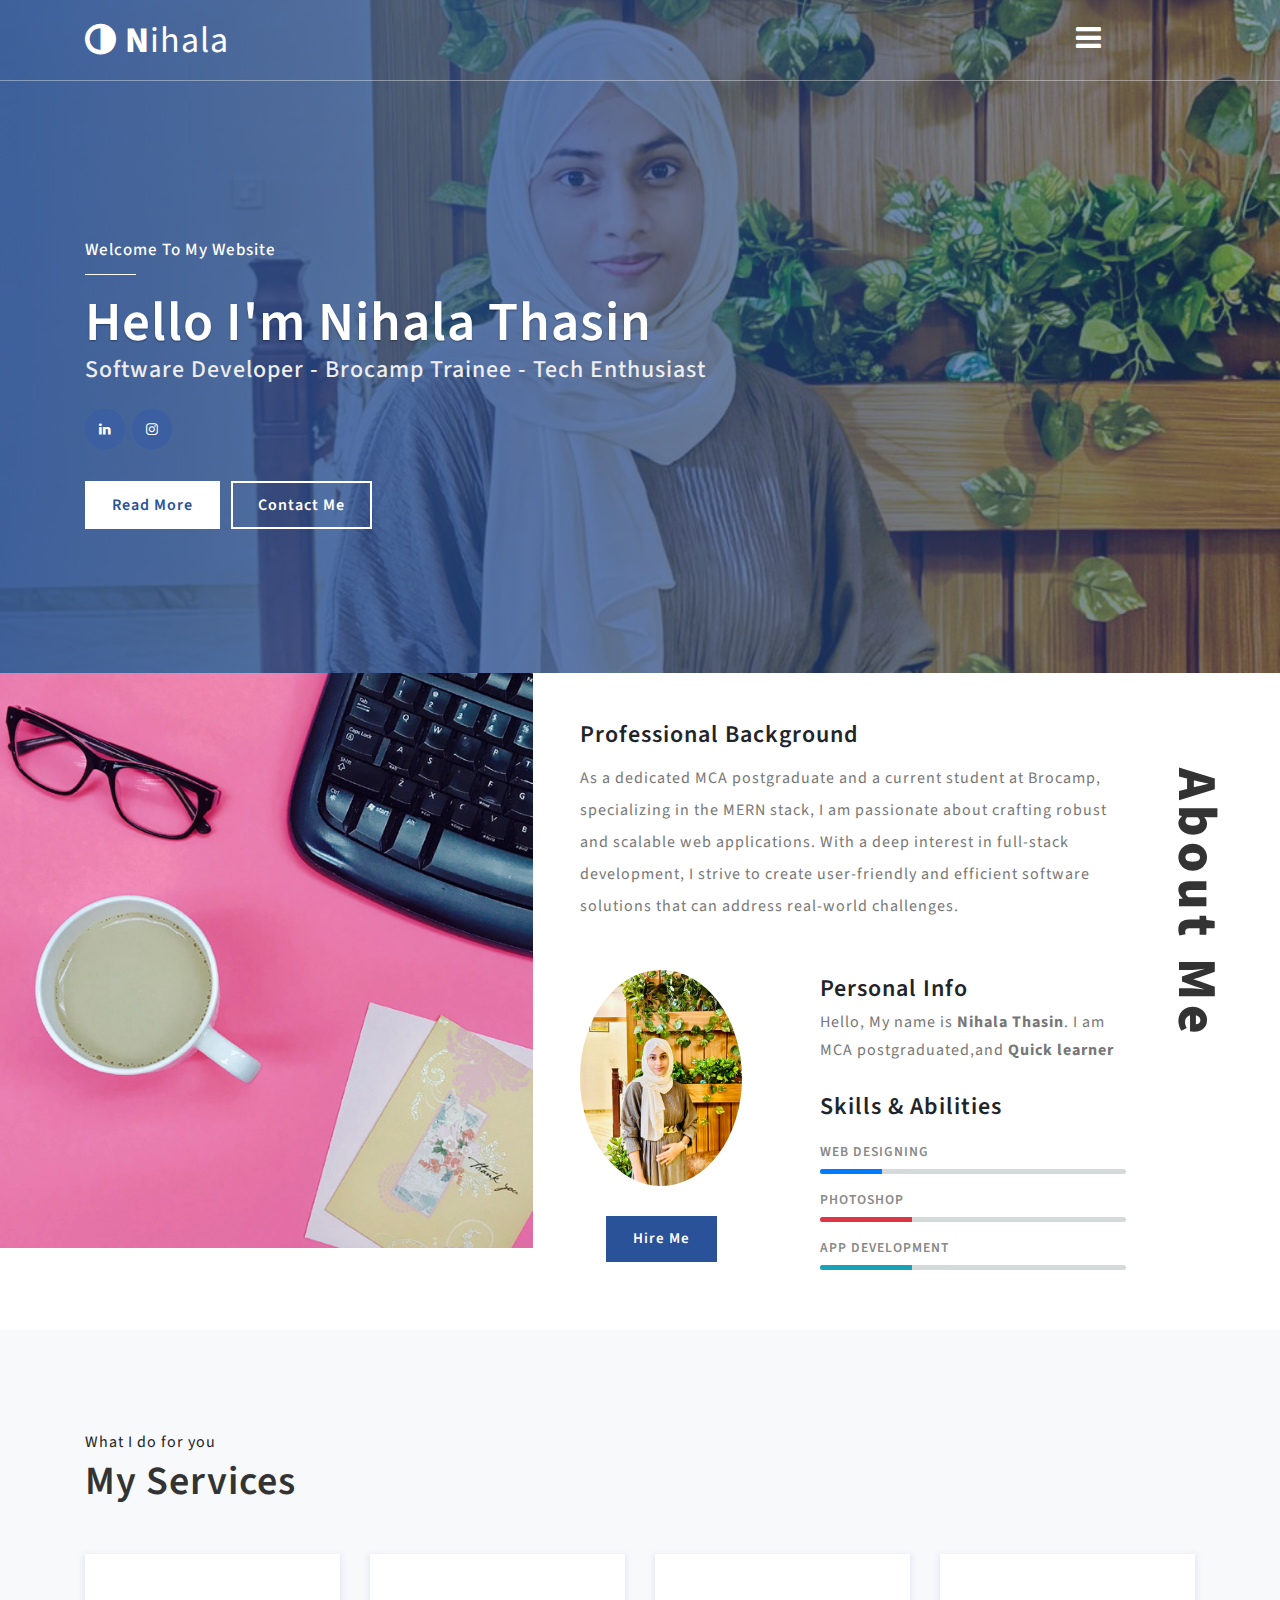
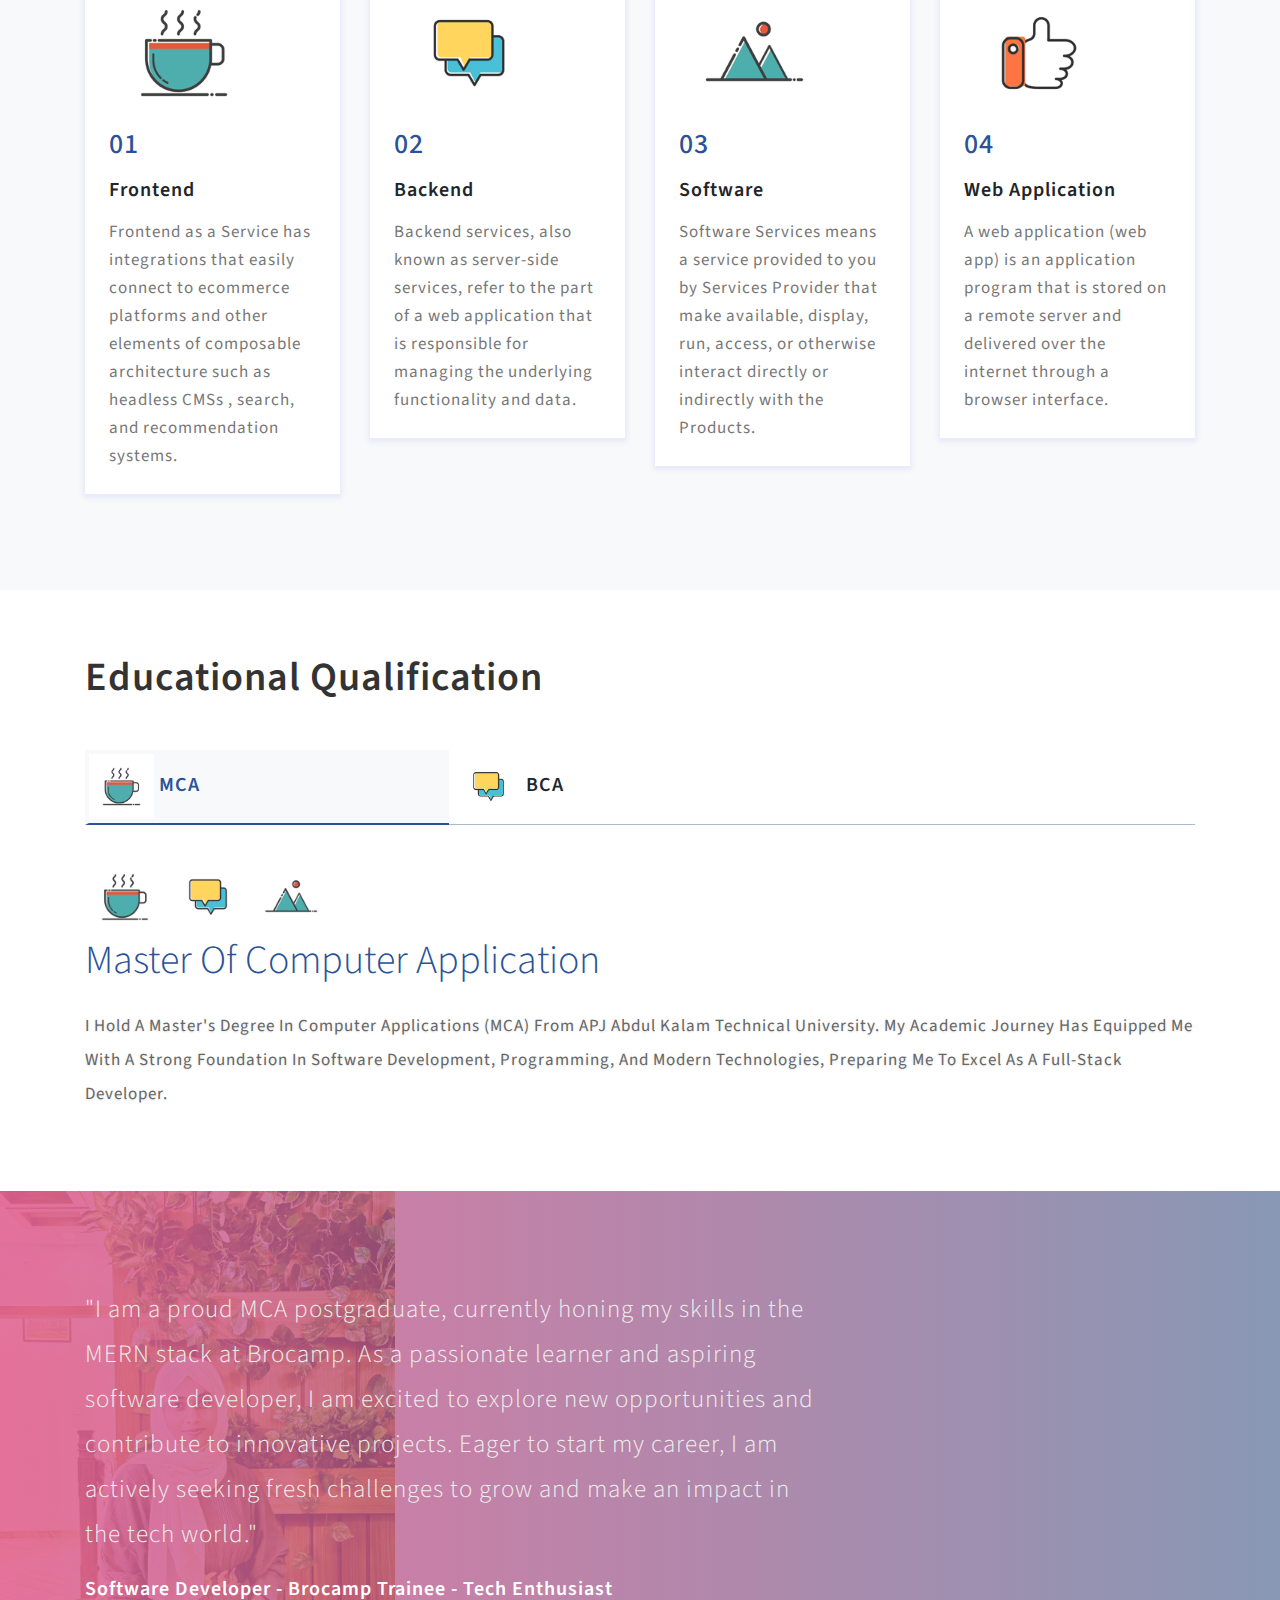
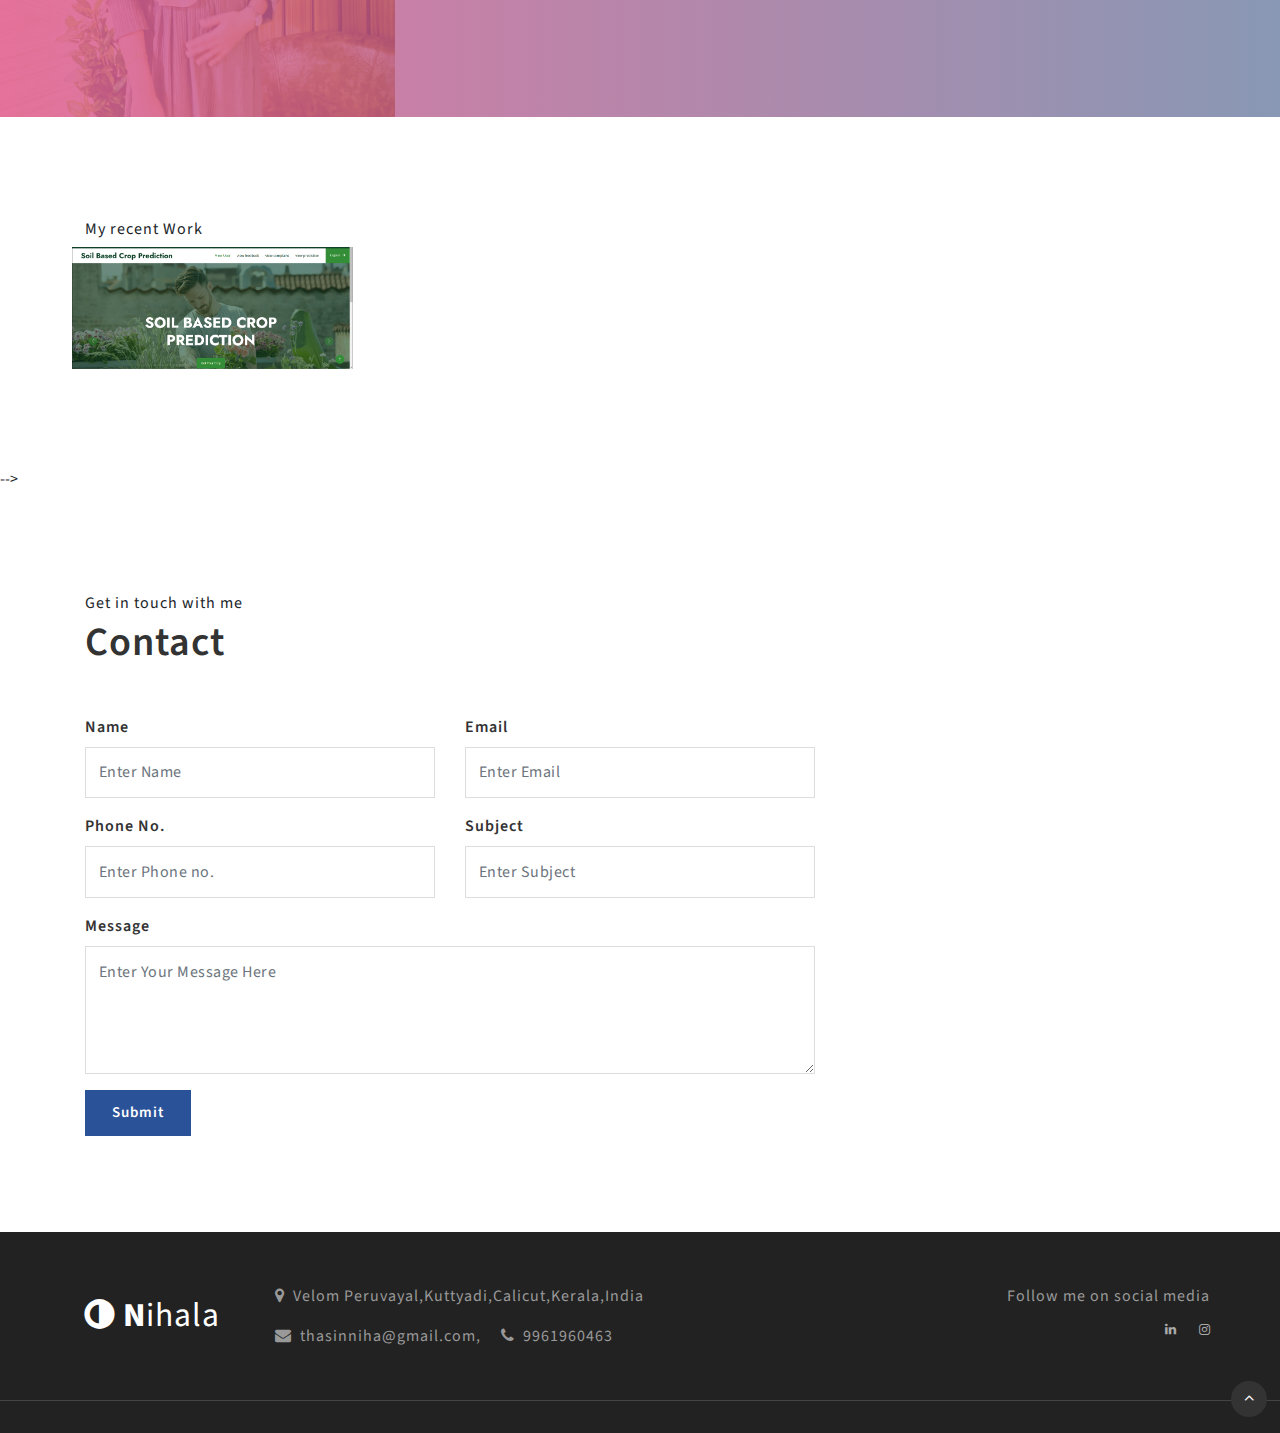
<file: web/index.html>
<!--
author: W3layouts
author URL: http://w3layouts.com
License: Creative Commons Attribution 3.0 Unported
License URL: http://creativecommons.org/licenses/by/3.0/
-->
<!DOCTYPE html>
<html lang="en">
<head>
<title>Nihala personal wesite</title>
<!-- for-mobile-apps -->
<meta name="viewport" content="width=device-width, initial-scale=1">
<meta http-equiv="Content-Type" content="text/html; charset=utf-8" />
<meta name="keywords" content="Client Responsive web template, Bootstrap Web Templates, Flat Web Templates, Android Compatible web template, 
Smartphone Compatible web template, free webdesigns for Nokia, Samsung, LG, SonyEricsson, Motorola web design" />

    <script>
        addEventListener("load", function () {
            setTimeout(hideURLbar, 0);
        }, false);

        function hideURLbar() {
            window.scrollTo(0, 1);
        }
    </script>
	
	<!-- css files -->
    <link href="css/bootstrap.css" rel='stylesheet' type='text/css' /><!-- bootstrap css -->
    <link href="css/style.css" rel='stylesheet' type='text/css' /><!-- custom css -->
    <link href="css/font-awesome.min.css" rel="stylesheet"><!-- fontawesome css -->
	<!-- //css files -->
	
	<!-- google fonts -->
	<link href="//fonts.googleapis.com/css?family=Source+Sans+Pro:200,200i,300,300i,400,400i,600,600i,700,700i,900,900i&amp;subset=cyrillic,cyrillic-ext,greek,greek-ext,latin-ext,vietnamese" rel="stylesheet">
	<!-- //google fonts -->
	
</head>
<body>

<!-- header -->
<header>
	<nav class="navbar">
		<div class="container">
			<h1 class="wthree-logo">
				<a href="index.html" id="logoLink"><i class="fa fa-adjust"></i> <span>N</span>ihala</a>
			</h1>

			<!-- menu -->
			<ul id="menu">
				<li>
					<input id="check02" type="checkbox" name="menu" />
					<label for="check02"><span class="fa fa-bars" aria-hidden="true"></span></label>
					<ul class="submenu">
						<li><a href="index.html" class="active">Home</a></li>
						<li><a href="#about">About Me</a></li>
						<li><a href="#services">Services</a></li>
						<li><a href="#experience">Educational Qualification</a></li>
						<li><a href="#portfolio">Portfolio</a></li>
 
						<li><a href="#contact">Contact Me</a></li>
					</ul>
				</li>
			</ul>
			<!-- //menu -->

		</div>
	</nav>
</header>
<!-- //header -->

<!-- banner -->
<div id="home" class="banner-w3pvt d-flex">
	<div class="container">
		<div class="row">
			<div class="col-lg-7 bnr-txt-w3pvt">
				<div class="bnr-w3pvt-txt mt-sm-5">
					<h6>Welcome to my website</h6>
					<h2>Hello <span>I'm Nihala Thasin</span></h2>
					<h4>Software Developer - Brocamp Trainee  - Tech Enthusiast</h4>
					 
						 
					<ul class="social_section_1info mt-4">
						 
						 
						<li class="linkedin"><a href="https://www.linkedin.com/in/nihala-thasin-m-m-0a6235223/"><span class="fa fa-linkedin"></span></a></li>
						<li class="pinterest"><a href="https://www.instagram.com/nihala_thasin/"><span class="fa fa-instagram"></span></a></li>
					</ul>
					<a href="#about" class="scroll bnr-btn mr-2">Read more </a>
					<a href="#contact" class="scroll bnr-btn1">Contact Me </a>
				</div>
			</div>
		</div>
	</div>
</div>
<!-- //banner -->
	
<!-- about -->
<section class="about" id="about">
	<div class="container-fluid">
		<div class="row">
			<div class="col-lg-5 p-0">
				<img src="images/about1.jpg" alt="" class="img-fluid" />
			</div>
			<div class="col-lg-6">
				<div class="about-right">
					<h4 class="main">Professional Background</h4>
					<p>As a dedicated MCA postgraduate and a current student at Brocamp, specializing in the MERN stack, I am passionate about crafting robust and scalable web applications. With a deep interest in full-stack development, I strive to create user-friendly and efficient software solutions that can address real-world challenges.</p>
					<div class="row mt-sm-5 mt-4 about-right-inner">
						<div class="col-sm-4 col-6 myphoto-sign text-center">
							<img src="images/Nihala.jpg" alt="" class="img-fluid rounded-circle"/>
							 
							<a href="#contact" class="scroll abt-btn">Hire Me </a>
						</div>
						<div class="col-sm-7 offset-lg-1">
							<h4>Personal Info</h4>
							<p>Hello, My name is <strong>Nihala Thasin</strong>. I am MCA postgraduated,and  <strong>Quick learner</strong></p>
							<h4 class="mt-4">Skills & Abilities</h4>
							<div class="progress-one mt-3">
								<h4 class="progress-tittle">Web Designing</h4>
								<div class="progress">
									<div class="progress-bar" role="progressbar" style="width: 20%" aria-valuenow="20%" aria-valuemin="0" aria-valuemax="100"></div>
								</div>
							</div>
							<div class="progress-one my-lg-3">
								<h4 class="progress-tittle">Photoshop</h4>
								<div class="progress">
									<div class="progress-bar bg-danger" role="progressbar" style="width: 30%" aria-valuenow="30%" aria-valuemin="0" aria-valuemax="100"></div>
								</div>
							</div>
							<div class="progress-one">
								<h4 class="progress-tittle">App Development</h4>
								<div class="progress">
									<div class="progress-bar bg-info" role="progressbar" style="width: 30%" aria-valuenow="40%" aria-valuemin="0" aria-valuemax="100"></div>
								</div>
							</div>
						</div>
					</div>
				</div>
			</div>
			<h3 class="position">About Me</h3>
		</div>
    </div>
</section>
<!-- //about -->

<!-- services-->
<section class="services pt-5" id="services">
	<div class="container py-lg-5">
		<p class="paragraph">What I do for you</p>
		<h3 class="heading mb-sm-5 mb-4">My Services</h3>
		<div class="row">
			<div class="col-lg-3 col-sm-6 mb-5">
			   <div class="panel panel-default">
				  <div class="panel-thumbnail">
					<img src="images/s1.png" alt="" class="img-fluid" />
					<h3>01</h3>
					<h4 class="mt-3">Frontend</h4>
					<p class="mt-3">Frontend as a Service has integrations that easily connect to ecommerce platforms and other elements of composable architecture such as headless CMSs , search, and recommendation systems.</p>
				  </div>
				</div>
			</div>
			<div class="col-lg-3 col-sm-6 mb-5">
			   <div class="panel panel-default">
				  <div class="panel-thumbnail">
					<img src="images/s2.png" alt="" class="img-fluid" />
					<h3>02</h3>
					<h4 class="mt-3">Backend</h4>
					<p class="mt-3">Backend services, also known as server-side services, refer to the part of a web application that is responsible for managing the underlying functionality and data.</p>
				  </div>
				</div>
			</div>
			<div class="col-lg-3 col-sm-6 mb-5">
			   <div class="panel panel-default">
				  <div class="panel-thumbnail">
					<img src="images/s3.png" alt="" class="img-fluid" />
					<h3>03</h3>
					<h4 class="mt-3">Software</h4>
					<p class="mt-3">Software Services means a service provided to you by Services Provider that make available, display, run, access, or otherwise interact directly or indirectly with the Products.</p>
				  </div>
				</div>
			</div>
			<div class="col-lg-3 col-sm-6 mb-5">
				<div class="panel panel-default">
				  <div class="panel-thumbnail">
					<img src="images/s4.png" alt="" class="img-fluid" />
					<h3>04</h3>
					<h4 class="mt-3">Web Application</h4>
					<p class="mt-3">A web application (web app) is an application program that is stored on a remote server and delivered over the internet through a browser interface.</p>
				  </div>
				</div>
			</div>
		</div>
	</div>
</section>
<!-- //services -->

<!-- process -->
<section class="experience py-5" id="experience">
	<div class="container py-3">
		 
		<h3 class="heading mb-sm-5 mb-4">Educational Qualification</h3>
		<div class="middile-inner-con">
			<div class="tab-main mx-auto">

				<input id="tab1" type="radio" name="tabs" checked>
				<label for="tab1"><img src="images/s1.png" alt="" class="img-fluid" /> MCA</label>

				<input id="tab2" type="radio" name="tabs">
				<label for="tab2"><img src="images/s2.png" alt="" class="img-fluid" /> BCA</label>

				<!--<input id="tab3" type="radio" name="tabs">
				<label for="tab3"><img src="images/s4.png" alt="" class="img-fluid" /> Company Name 3</label> -->

				<section id="content1">
					<div class="menu-grids">
						<div class="t-in">
							<div class="text-info-sec">
								<div class="service-in text-left">
									<div class="card" >
										<div class="card-body p-0">
										<img src="images/s1.png" alt="" class="img-fluid"/>
										<img src="images/s2.png" alt="" class="img-fluid"/>
										<img src="images/s3.png" alt="" class="img-fluid"/>
											<h3 class="mb-md-4">Master of Computer Application</h3>
											<h5 class="my-3 card-title" data-aos="fade-left">
												 
												
											<p> I hold a Master's degree in Computer Applications (MCA) from APJ Abdul Kalam Technical University. My academic journey has equipped me with a strong foundation in software development, programming, and modern technologies, preparing me to excel as a full-stack developer.</p>
										</div>
									</div>
								</div>
							</div>
						</div>
					</div>
				</section>

				<section id="content2">
					<div class="menu-grids">
						<div class="t-in">
							<div class="text-info-sec">
								<div class="service-in text-left">
									<div class="card">
										<div class="card-body p-0">
										<img src="images/s2.png" alt="" class="img-fluid" />
										<img src="images/s3.png" alt="" class="img-fluid" />
										<img src="images/s4.png" alt="" class="img-fluid" />
											<h3 class="mb-md-4">Bachlor of Computer Application</h3>
											<h5 class="my-3 card-title"><p> I completed my Bachelor's degree in Computer Applications (BCA) from the University of Calicut. This program provided me with essential knowledge in computer science, programming, and software development, laying the groundwork for my passion for technology and coding.</p>
										</div>
									</div>
								</div>
							</div>
						</div>
					</div>
				</section>

				<!--<section id="content3">
					<div class="menu-grids">
						<div class="t-in">
							<div class="text-info-sec">
								<div class="service-in text-left">
									<div class="card">
										<div class="card-body p-0">
											<img src="images/s4.png" alt="" class="img-fluid" />
											<img src="images/s5.png" alt="" class="img-fluid" />
											<img src="images/s6.png" alt="" class="img-fluid" />
											<h3 class="mb-md-4">Company Name</h3>
											<h5 class="my-3 card-title">Mobile App Developer in some z Company (2006 to 2008)</h5>
											<p class="card-text">Lorem ipsum dolor sit amet consectetur adipisicing elit sedc dnmo eiusmod tempor
											incididunt ut labore. Mauris elementum tortor a nisl aliquet fringilla. Donec et risus augue. Proin
											sit amet maximus dui. Vivamus lacinia nisi tempor ligula sagittis vehicula.</p>
										</div>
									</div>
								</div>
							</div>
						</div>
					</div>
				</section>-->

			</div>
		</div>
	</div>
</section>   
<!-- //process -->


<!-- quote -->
<section class="quote py-5">
	<div class="container py-lg-5">
		<div class="row">
			<div class="col-lg-8">
				<h4>"I am a proud MCA postgraduate, currently honing my skills in the MERN stack at Brocamp. As a passionate learner and aspiring software developer, I am excited to explore new opportunities and contribute to innovative projects. Eager to start my career, I am actively seeking fresh challenges to grow and make an impact in the tech world."

				</h4>
				<h5>Software Developer - Brocamp Trainee  - Tech Enthusiast</h5>
				<!---<img src="images/signature.png" alt="" class="img-fluid"/>-->
			</div>
		</div>
	</div>
</section>
<!-- //quote -->

<!-- portfolio -->
<section class="portfolio py-5" id="portfolio">
	<div class="container py-lg-5">
		<p class="paragraph">My recent Work</p>
		<!--<h3 class="heading mb-sm-5 mb-4">Portfolio</h3>-->
		<div class="row">
			<div class="col-lg-3 col-md-4 col-6 p-0">
				<div class="box9">
					<img src="images/new adminhm.png" alt="portfolio" class="img-fluid" />
					<div class="box-content">
						<h3 class="title">Portfolio 1</h3>
						<ul class="icon">
							<li><a href="#"><i class="fa fa-search"></i></a></li>
							<li><a href="#"><i class="fa fa-link"></i></a></li>
						</ul>
					</div>
				</div>
			</div>
			<div class="col-lg-3 col-md-4 col-6 p-0">
				<div class="box9">
					<!--<img src="images/user home.jpg" alt="portfolio" class="img-fluid" />
					<div class="box-content">
						<h3 class="title">Portfolio 2</h3>
						<ul class="icon">
							<li><a href="#"><i class="fa fa-search"></i></a></li>
							<li><a href="#"><i class="fa fa-link"></i></a></li>
						</ul>
					</div>
				</div>
			</div>
			<div class="col-lg-3 col-md-4 col-6 p-0">
				<div class="box9">
					<img src="images/view prfl.jpg" alt="portfolio" class="img-fluid"  />
					<div class="box-content">
						<h3 class="title">Portfolio 3</h3>
						<ul class="icon">
							<li><a href="#"><i class="fa fa-search"></i></a></li>
							<li><a href="#"><i class="fa fa-link"></i></a></li>
						</ul>
					</div>
				</div>
			</div>
			<div class="col-lg-3 col-md-4 col-6 p-0">
				<div class="box9">
					<img src="images/portfolio4.jpg" alt="portfolio" class="img-fluid" />
					<div class="box-content">
						<h3 class="title">Portfolio 4</h3>
						<ul class="icon">
							<li><a href="#"><i class="fa fa-search"></i></a></li>
							<li><a href="#"><i class="fa fa-link"></i></a></li>
						</ul>
					</div>
				</div>
			</div>
			<div class="col-lg-3 col-md-4 col-6 p-0">
				<div class="box9">
					<img src="images/portfolio5.jpg" alt="portfolio" class="img-fluid" />
					<div class="box-content">
						<h3 class="title">Portfolio 5</h3>
						<ul class="icon">
							<li><a href="#"><i class="fa fa-search"></i></a></li>
							<li><a href="#"><i class="fa fa-link"></i></a></li>
						</ul>
					</div>
				</div>
			</div>
			<div class="col-lg-3 col-md-4 col-6 p-0">
				<div class="box9">
					<img src="images/portfolio1.jpg" alt="portfolio" class="img-fluid" />
					<div class="box-content">
						<h3 class="title">Portfolio 6</h3>
						<ul class="icon">
							<li><a href="#"><i class="fa fa-search"></i></a></li>
							<li><a href="#"><i class="fa fa-link"></i></a></li>
						</ul>
					</div>
				</div>
			</div>
			
			<div class="col-lg-3 col-md-4 col-6 p-0">
				<div class="box9">
					<img src="images/portfolio2.jpg" alt="portfolio" class="img-fluid" />
					<div class="box-content">
						<h3 class="title">Portfolio 7</h3>
						<ul class="icon">
							<li><a href="#"><i class="fa fa-search"></i></a></li>
							<li><a href="#"><i class="fa fa-link"></i></a></li>
						</ul>
					</div>
				</div>
			</div>
			<div class="col-lg-3 col-md-4 col-6 p-0">
				<div class="box9">
					<img src="images/portfolio3.jpg" alt="portfolio" class="img-fluid" />
					<div class="box-content">
						<h3 class="title">Portfolio 8</h3>
						<ul class="icon">
							<li><a href="#"><i class="fa fa-search"></i></a></li>
							<li><a href="#"><i class="fa fa-link"></i></a></li>
						</ul>
					</div>-->
				</div>
			</div>
		</div>
	</div>
</section>
<!-- //portfolio -->

<!--clients-->
<!--<section class="client py-5" id="testimonials">
  <div class="container py-lg-5">
		<p class="paragraph">what clients say</p>
		<h3 class="heading mb-sm-5 mb-4">Testimonials</h3>
		  <div class="row client-slider-slide">
			<div class="col-lg-6 col-md-6 w3layouts-txt-says mb-md-0 mb-5">
			  <div class="clients-info-grid">
				<p>Mauris elementum tortor a nisl aliquet fringilla. Donec elit ut risus augue. Proin sit amet maximus dui. Vivamus lacinia nisi tempor
				ligula sagittis vehicula adipiscing. </p>
				<div class="row">
					<div class="col-lg-2 col-3 pr-0 img-position mt-3">
					  <img src="images/t1.png" alt="" class="img-fluid">
					</div >
					<div class=" col-lg-10 col-9 clients-txt-info">
					  <h4 class="mt-4">John Herd</h4>
					  <p>Graphic Designer</p>
					</div>
				  </div>
			  </div>
			</div>
			<div class="col-lg-6 col-md-6 w3layouts-txt-says">
			  <div class="clients-info-grid">
				<p>Mauris elementum tortor a nisl aliquet fringilla. Donec elit ut risus augue. Proin sit amet maximus dui. Vivamus lacinia nisi tempor
				ligula sagittis vehicula adipiscing. </p>
				<div class="row">
					<div class="col-lg-2 col-3 pr-0 img-position mt-3">
					  <img src="images/t2.png" alt="" class="img-fluid">
					</div >
					<div class="col-lg-10 col-9 clients-txt-info">
					  <h4 class="mt-4">Mickey</h4>
					  <p>Graphic Designer</p>
					</div>
				  </div>
			  </div>
			</div>
		  </div>
	</div>
</section>
<!--//clients-->-->

<!-- Contact -->
<section class="contact py-5" id="contact">
	<div class="container py-lg-5">
		<p class="paragraph">Get in touch with me</p>
		<h3 class="heading mb-sm-5 mb-4">Contact</h3>
		<div class="contact-form">
			<div class="row">
				<div class="col-lg-8">
					<form name="contactform" id="contactform" method="post" action="#" onsubmit="return(validate());" novalidate="novalidate">
						<div class="row">
							<div class="form-group col-md-6 ">
							  <label>Name</label>
							  <input type="text" class="form-control" id="name" placeholder="Enter Name" name="name">
							</div>
							<div class="form-group col-md-6">
							  <label>Email</label>
							  <input type="email" class="form-control" id="email" placeholder="Enter Email" name="email">
							</div>
							<div class="form-group col-md-6">
							  <label>Phone No.</label>
							  <input type="text" class="form-control" id="phone" placeholder="Enter Phone no." name="phone">
							</div>
							<div class="form-group col-md-6">
							  <label>Subject</label>
							  <input type="text" class="form-control" id="subject" placeholder="Enter Subject" name="phone">
							</div>
							<div class="form-group col-12">
							  <label>Message</label>
							  <textarea name="issues" class="form-control" id="iq" placeholder="Enter Your Message Here"></textarea>
							</div>				
							<button type="submit" class="btn btn-default" href="thasinniha@gmail.com">Submit </button>
						</div>
					</form>
				</div>
				<!--<section class="w3layouts-map col-lg-4 mt-lg-0 mt-5">
					<iframe src="https://www.google.com/maps/embed?pb=!1m18!1m12!1m3!1d3023.9503398796587!2d-73.9940307!3d40.719109700000004!2m3!1f0!2f0!3f0!3m2!1i1024!2i768!4f13.1!3m3!1m2!1s0x89c25a27e2f24131%3A0x64ffc98d24069f02!2sCANADA!5e0!3m2!1sen!2sin!4v1441710758555" allowfullscreen=""></iframe>
				</section>-->
			</div>
		</div>
	</div>
</section>
<!-- //Contact -->		
		
<!-- footer -->
<footer class="py-lg-5 py-4">
	<div class="container">
		<div class="row">
			<div class="col-lg-2">
				<h3 class="wthree-logo mt-3">
					<a href="index.html" id="logoLink1"><span class="fa fa-adjust"></span> <span>N</span>ihala</a>
				</h3>
			</div>
			<div class="col-lg-7 my-lg-0 my-4">
				<p><span class="fa mr-2 fa-map-marker"></span>Velom Peruvayal,Kuttyadi,Calicut,Kerala,India</p>
				<p class="mt-2"><span class="fa mr-2 fa-envelope"></span><a href="thasinniha@gmail.com">thasinniha@gmail.com</a>, <span class="fa ml-3 mr-2 fa-phone"></span>9961960463</p>
			</div>
			<div class="col-lg-3 copy-right p-0 text-lg-right">
			
				<p>Follow me on social media</p>
				<ul class="social_section_1info">
					<!--<li class="mb-2 facebook"><a href="#"><span class="fa fa-facebook"></span></a></li>-->
					<!-- <li class="mb-2 twitter"><a href="#"><span class="fa fa-twitter"></span></a></li>-->
					<li class="linkedin"><a href="https://www.linkedin.com/in/nihala-thasin-m-m-0a6235223/"><span class="fa fa-linkedin"></span></a></li>
						<li class="pinterest"><a href="https://www.instagram.com/nihala_thasin/"><span class="fa fa-instagram"></span></a></li>
				</ul>
			</div>
		</div>
	</div>
</footer>
<!-- //footer -->

<!-- copyright -->
<div class="copyright py-3 text-center">
	<div class="container">
		<!--<p class="my-2">© 2019 Client. All rights reserved  -->
			<!--<a href="http://w3layouts.com"> W3layouts.</a>-->
		</p>
	</div>
</div>
<!-- copyright -->

<!-- move top -->
<div class="move-top text-right">
	<a href="#home" class="move-top"> 
		<span class="fa fa-angle-up  mb-3" aria-hidden="true"></span>
	</a>
</div>
<!-- move top -->

</body>
</html>
</file>
<file: web/css/style.css>
/*--
Author: W3layouts
Author URL: http://w3layouts.com
License: Creative Commons Attribution 3.0 Unported
License URL: http://creativecommons.org/licenses/by/3.0/
--*/
html,
body {
    margin: 0;
    font-size: 100%;
    background: #fff;
	font-family: 'Source Sans Pro', sans-serif;
}

body a {
    text-decoration: none;
    transition: 0.5s all;
    -webkit-transition: 0.5s all;
    -moz-transition: 0.5s all;
    -o-transition: 0.5s all;
    -ms-transition: 0.5s all;

}
html {
  scroll-behavior: smooth;
}
body img {
    max-width: 100%;
}

a:hover {
    text-decoration: none;
}

input[type="button"],
input[type="submit"],
input[type="text"],
input[type="email"],
input[type="search"] {
    transition: 0.5s all;
    -webkit-transition: 0.5s all;
    -moz-transition: 0.5s all;
    -o-transition: 0.5s all;
    -ms-transition: 0.5s all;
}

h1,
h2,
h3,
h4,
h5,
h6 {
    margin: 0;
    letter-spacing: 1px;
}

p {
    margin: 0;
    line-height: 2em;
    letter-spacing: 1px;
}

ul {
    margin: 0;
    padding: 0;
    list-style-type: none;
}

/*--/navbar--*/
header {
    position: absolute;
    width: 100%;
    z-index: 9;
}

/* menu */
ul#menu {
    position: absolute;
    /* top: 2%; */
    /* width: 3em; */
    /* height: 3em; */
    margin: 0;
    /* background: rgba(21, 30, 37, 0.32); */
    color: #fff;
    z-index: 99;
    right: 14%;
    font-size: 29px;
}

ul#menu>li {
    float: left;
    list-style-type: none;
    position: relative;
    width: 100%;
}

ul#menu label {
    position: relative;
    display: block;
    transition: background 0.3s;
    cursor: pointer;
    text-align: center;
    margin: 0;
}

ul#menu label span {
    line-height: 1em;
}

ul#menu input {
    display: none
}

/*show the second levele menu of the selected voice*/

ul#menu input:checked~ul.submenu {
    max-height: 360px;
    transition: max-height 0.5s ease-in;
}

/*style for the second level menu*/

ul.submenu {
    max-height: 0;
    padding: 0;
    overflow: hidden;
    list-style-type: none;
    background: #f7f7f7;
    transition: max-height 0.5s ease-out;
    position: absolute;
    min-width: 8em;
    right: 0;
    border-radius: 4px;
    -webkit-border-radius: 4px;
    -o-border-radius: 4px;
    -ms-border-radius: 4px;
    -moz-border-radius: 4px;
    box-shadow: 0 1px 8px rgba(20, 21, 21, 0.37);
    -webkit-box-shadow: 0 1px 8px rgba(20, 21, 21, 0.37);
    -moz-box-shadow: 0 1px 8px rgba(20, 21, 21, 0.37);
}

ul.submenu li a {
    display: block;
    padding: 9px;
    color: #000;
    text-align: center;
	text-transform: uppercase;
    color: #3b5fa1;
    letter-spacing: 1px;
    font-size: 16px;
    font-weight: 600;
}

ul.submenu li a:hover,
ul.submenu li a.active {
    color: #2a5298;
}

/* //menu */
.navbar {
	padding: 1em 2em;
	border-bottom: 1px solid rgba(243, 242, 242, 0.41);
}

h1.wthree-logo a {
	text-transform: capitalize;
	font-size: 0.9em;
	font-weight: 400;
	color: #fff;
}

h1.wthree-logo a span {
	font-weight: 800;
}

a.scroll.bnr-btn{
    background: #fff;
    border: 2px solid #fff;
    text-transform: capitalize;
    color: #2a5298;
    padding: 10px 25px;
    display: inline-block;
    margin-top: 2em;
    letter-spacing: 1px;
    font-size: 16px;
    font-weight: 600;
}
a.scroll.bnr-btn1 {
    background: transparent;
    border: 2px solid #fff;
    text-transform: capitalize;
    color: #fff;
    padding: 10px 25px;
    display: inline-block;
    margin-top: 2em;
    letter-spacing: 1px;
    font-size: 16px;
    font-weight: 600;
}

a.scroll.bnr-btn i{
    vertical-align: middle;
}


.bnr-w3pvt-txt {
	margin-left: 0em;
}

/* banner */

.banner-w3pvt {
	background: url(../images/Nihala.jpg) no-repeat center;
	background-size: cover;
	position: relative;
}

.bnr-txt-w3pvt {
    margin: 12em 0 9em;
}
.banner-w3pvt:before {
	content: '';
	position: absolute;
	width: 100%;
	height: 100%;
	top: 0;
	left: 0;
	background: rgba(0, 0, 0, 0.5);
	background-size: cover;
	opacity: 0.9;
	background: #1e3c72;  /* fallback for old browsers */
	background: -webkit-linear-gradient(to right, #2a5298, rgba(30, 60, 114, 0.59));  /* Chrome 10-25, Safari 5.1-6 */
	background: linear-gradient(to right, #2a5298, rgba(30, 60, 114, 0.59)); /* W3C, IE 10+/ Edge, Firefox 16+, Chrome 26+, Opera 12+, Safari 7+ */

}
.bnr-w3pvt-txt h2 {
    font-size: 60px;
    font-weight: 600;
    color: #fff;
	text-shadow: 0 1px 2px rgba(0, 0, 0, 0.37);
}
.bnr-w3pvt-txt p {
    color: #eee;
}

.bnr-w3pvt-txt h6 {
    font-size: 17px;
    color: #fff;
    margin-bottom: 30px;
    position: relative;
    text-transform: capitalize;
}

.bnr-w3pvt-txt h6:after {
    position: absolute;
    content: '';
    width: 8%;
	height: 1px;
    background: #fff;
    left: 0;
	bottom: -70%
}
.bnr-w3pvt-txt h2 span{
}
.bnr-w3pvt-txt h4 {
    text-transform: capitalize;
    color: #eee;
    letter-spacing: 1px;
    font-size: 26px;
}
ul.social_section_1info li {
    display: inline-block;
}
ul.social_section_1info a {
    margin-right: 4px;
    width: 40px;
    height: 40px;
    display: block;
    background: #3b5fa1;
    text-align: center;
    line-height: 40px;
    border-radius: 50%;
    -webkit-border-radius: 50%;
    -moz-border-radius: 50%;
    -ms-border-radius: 50%;
    -o-border-radius: 50%;
}
ul.social_section_1info a span.fa {
    color: #fff;
    font-size: 13.5px;
    line-height: 40px;
}
/* //banner */

/*-- about --*/

.about{
	position: relative;
}
h3.position {
    position: absolute;
    font-size: 60px;
    font-weight: 800;
    letter-spacing: 5px;
    transform: rotate(90deg);
    right: -2%;
    top: 30%;
    color: #333;
}
.about-right h4.main {
    font-size: 24px;
    text-transform: capitalize;
    font-weight: 600;
    margin: 1em 0;
}
.about-right {
    padding: 3em;
}
.about-right p {
    font-size: 16px;
    color: #777;
}
a.abt-btn {
    background: #2a5298;
    border: 2px solid #2a5298;
    text-transform: capitalize;
    color: #fff;
    padding: 10px 25px;
    display: inline-block;
    margin-top: 2em;
    letter-spacing: 1px;
    font-size: 15px;
    font-weight: 600;
}
.about-right-inner h4 {
    font-size: 24px;
    text-transform: capitalize;
    font-weight: 600;
    line-height: 38px;
}
.about-right-inner p {
    line-height: 28px;
}
.progress-one .progress {
    height: 0.3rem;
}
.progress {
    font-size: 0.75em;
    line-height: 8em;
    text-align: center;
    background-color: #d6d9da;
    border-radius: 0.25rem;
    margin-bottom: 1em;
}
.about-right-inner h4.progress-tittle {
    color: #888;
    font-size: 0.85em;
    text-transform: uppercase;
    margin-bottom: .5em;
    letter-spacing: 1px;
    line-height: inherit;
}

/*-- //about --*/

/*-- services --*/
.services{
	background: #f8f9fa;
}
.panel-thumbnail p {
    font-size: 17px;
    color: #777;
    line-height: 28px;
}
.panel-thumbnail h4 {
    font-size: 20px;
    text-transform: capitalize;
    font-weight: 600;
}
.panel-thumbnail h3 {
    color: #2a5298;
}
.panel-thumbnail img {
    width: 150px;
}
.panel.panel-default {
    box-shadow: 0px 2px 5px 2px rgba(76, 110, 245, .1);
	background: #fff;
    padding: 1.5em;
}
h3.heading {
    font-size: 40px;
    font-weight: 600;
	color: #333;
}
/*-- //services --*/


/*--/tabs --*/

.tech-btm h5 {
	font-size: 0.9em;
	line-height: 1.4em;
	font-weight: 600;
}

.menu-img-info h5 {
	font-size: 1.8em;
	color: #7b7d80;
	text-shadow: 0 1px 2px rgba(0, 0, 0, 0.37);
	line-height: 1.4em;
}

p.sub-meta {
	color: #1cbbb4;
	font-size: 1.2em;
	font-weight: 600;
}

.text-info-sec p {
	color: #666;
	font-size: 17px;
}

.text-info-sec h3 {
    font-size: 2.5em;
    color: #2a5298;
    font-weight: 300;
    text-transform: capitalize;
    letter-spacing: 0;
}
.text-info-sec h5 {
	font-size: 1.4em;
	color: #333;
	text-shadow: 0 1px 2px rgba(18, 18, 19, 0.13);
	font-weight: 600;
	text-transform: uppercase;
}
.text-info-sec i {
    color: #333;
    font-size: 50px;
}
.card {
    border: none;
}
.tab-main img {
    width: 65px;
}
.tab-main .card img {
    width: 80px;
}
.middile-inner-con h5 {
    font-size: 24px;
    text-transform: capitalize;
    font-weight: 400;
    color: #333;
}
.tab-main section {
    display: none;
    padding: 2em 0 0;
    border-top: 1px solid #abc;
}

.tab-main input {
    display: none;
}

.tab-main label {
    display: inline-block;
    margin: 0 0 -1px;
    width: 32.8%;
    text-align: left;
    color: #1e272e;
    padding: 0.2em 0em;
    letter-spacing: 1px;
    background: bottom;
    font-size: 20px;
    border-left: 4px solid transparent;
    font-weight: 600;
    text-transform: uppercase;
}

.tab-main span {
    margin-right: 0.5em;
}

.tab-main label:before {
    font-family: fontawesome;
    font-weight: normal;
    margin-right: 10px;
    opacity: 0;
}

.tab-main label:hover {
    cursor: pointer;
}

.tab-main input:checked + label {
    border-bottom: 1px solid #fff;
    color: #2a5298;
    border-bottom: 2px solid;
    background: #f8f9fa;
    font-size: 20px;
    padding: 0.2em 0em;
    font-weight: 600;
    text-transform: uppercase;
}

.tab-main #tab1:checked ~ #content1,
.tab-main #tab2:checked ~ #content2,
.tab-main #tab3:checked ~ #content3,
.tab-main #tab4:checked ~ #content4 {
    display: block;
}

@media screen and (max-width: 800px) {
    .tab-main label:before {
        margin: 0;
        font-size: 18px;
    }
}

@media screen and (max-width: 500px) {
    .tab-main label {
        padding: 15px;
    }
}

/*--//tabs--*/

/*-- gallery --*/

/*********************** Demo - 9 *******************/
.box9 .box-content,.box9 .icon li,.box9 img{transition:all .35s ease 0s}
.box9 .icon,.box9 .title{width:100%;font-size:22px}
.box9{background:#fff;text-align:center;position:relative;padding: 2px}
.box9 img{width:100%;height:auto}
.box9:hover img{opacity:.5}
.box9 .box-content{padding:30px 10px 30px 0;background:rgba(0,0,0,.65);position:absolute;top:0;left:0;bottom:0;right:0;opacity:0}
.box9:hover .box-content{top:10px;left:10px;bottom:10px;right:10px;opacity:1}
.box9 .title{color:#fff;line-height:17px;margin:5px 0;position:absolute;bottom:55%}
.box10 .icon li a,.box9 .icon li a{line-height:38px;border-radius:50%}
.box9 .icon{list-style:none;padding:0;margin:0;position:absolute;top:50%}
.box9 .icon li{display:inline-block;opacity:0;transform:translateY(40px)}
.box9:hover .icon li{opacity:1;transform:translateY(0)}
.box9:hover .icon li:first-child{transition-delay:.1s}
.box9:hover .icon li:nth-child(2){transition-delay:.2s}
.box9 .icon li a{display:block;width:38px;height:38px;background:#f39c12;font-size:15px;color:#fff;margin-right:5px;transition:all .35s ease 0s;-webkit-transition:all .35s ease 0s}
.box9 .icon a:hover{background:#fff;color:#f39c12;}
@media only screen and (max-width:990px){}
}
p.paragraph {
    color: #888;
    font-size: 16px;
    text-transform: capitalize;
	position: relative;
    margin-left: 60px;
}
p.paragraph:after {
    position: absolute;
    content: '';
    width: 50px;
    height: 2px;
    background: #888;
    left: -60px;
    top: 50%;
}
/*-- //gallery --*/

/*-- quote --*/
.quote{
    background: url(../images/Nihala.jpg) 0px 0px;
    background-size: contain;
    background-repeat: no-repeat; 
    position: relative;
}

.quote:before {
	content: '';
	position: absolute;
	width: 100%;
	height: 100%;
	top: 0;
	left: 0;
	background: rgba(0, 0, 0, 0.5);
	background-size: cover;
	opacity: 0.9;
	background: #1e3c72;  /* fallback for old browsers */
	background: -webkit-linear-gradient(to right, #e36596, rgba(30, 60, 114, 0.59));  /* Chrome 10-25, Safari 5.1-6 */
	background: linear-gradient(to right, #e36596, rgba(30, 60, 114, 0.59)); /* W3C, IE 10+/ Edge, Firefox 16+, Chrome 26+, Opera 12+, Safari 7+ */

}
.quote h4 {
    font-size: 25px;
    color: #eee;
    line-height: 45px;
    font-weight: 300;
}
.quote h5 {
    text-transform: capitalize;
    color: #fff;
    letter-spacing: 1px;
    font-size: 20px;
    margin: 20px 0;
    font-weight: 600;
}

/*-- quote --*/


/*-- clients --*/
.client{
	background: #f8f9fa;
}
.clients-info-grid p{
    color: #666;
    font-size: 17px;
}
.clients-txt-info p{
    font-size: 16px;
}
.clients-info-grid h4{
    font-size: 20px;
    text-transform: capitalize;
    font-weight: 600;
}
.clients-info-grid {
    background: #fff;
    padding: 1.5em;
	box-shadow: 0px 2px 15px 0px rgba(76, 110, 245, .1);
}
.img-position img {
	border-radius: 50%;
    width: 100px;
}
/*-- //clients --*/

/*-- contact --*/
.contact-form label {
    font-weight: 600;
    letter-spacing: 1px;
    color: #333;
}
.contact-form .form-control {
    padding: 0.8rem;
    color: #495057;
    border: 1px solid #ddd;
    border-radius: 0rem;
    letter-spacing: .5px;
    font-size: 16px;
}
.contact-form textarea {
    overflow: auto;
    resize: vertical;
    height: 8em;
}
.contact-form button.btn.btn-default {
    background: #2a5298;
    border: 2px solid #2a5298;
    text-transform: capitalize;
    color: #fff;
    padding: 10px 25px;
    display: inline-block;
    letter-spacing: 1px;
    font-size: 15px;
    font-weight: 600;
    border-radius: 0rem;
    margin-left: 1em;
}

.w3layouts-map iframe {
    width: 100%;
    min-height: 420px;
    padding: 10px;
    border: 4px solid #eee;
}

/*-- //contact --*/


/*-- footer --*/

footer {
    background: #222;
}
.copyright {
    background: #222;
    border-top: 1px solid #444;
}
footer p ,footer p a,.copyright p{
    color: #999;
}
.copyright p a{
    color: #ccc;
}
footer ul.social_section_1info a {
    background: none;
    margin: 0;
    line-height: initial;
    width: auto;
    height: auto;
    font-size: 13px;
    margin-left: 20px;
}
footer ul.social_section_1info a span.fa{
    color: #aaa;
    line-height: 35px;
    font-size: 13px;
}
h3.wthree-logo a {
    text-transform: capitalize;
    font-size: 1.2em;
    font-weight: 400;
    color: #fff;
}
h3.wthree-logo a span {
    font-weight: 800;
}
/*-- //footer --*/

/*-- move top --*/
.move-top {
    position: relative;
}

a.move-top {
    text-align: center;
    position: absolute;
    right: 1%;
    bottom: 0%;
}

a.move-top span{
    color: #fff;
    width: 36px;
    height: 36px;
    border: transparent;
    line-height: 2em;
    background: #333;
    border-radius: 50px;
    -webkit-border-radius: 50px;
    -o-border-radius: 50px;
    -moz-border-radius: 50px;
    -ms-border-radius: 50px;
}

/*-- //move top --*/


/*-- responsive design --*/

@media(max-width:1440px) {
    
}
@media(max-width:1280px) {
    .about-right h4.main {
		margin: 0em 0 .5em;
	}
	.bnr-w3pvt-txt h2 {
		font-size: 55px;
	}
	.bnr-w3pvt-txt h4 {
		font-size: 24px;
	}
	.about-right {
		padding: 3em 2em;
	}
	h3.position {
		font-size: 55px;
		right: -4%;
	}
}
@media(max-width:1080px) {
	.text-info-sec h3 {
		font-size: 2.3em;
	}
	.middile-inner-con h5 {
		font-size: 22px;
	}
	.quote h4 {
		font-size: 21px;
	}
}
@media(max-width:1024px) {
    .bnr-w3pvt-txt h2 {
		font-size: 50px;
	}
	.bnr-w3pvt-txt h4 {
		font-size: 21px;
	}
	.bnr-w3pvt-txt p {
		font-size: 15px;
	}
	.bnr-txt-w3pvt {
		margin: 10em 0 8em;
	}
	.about-right h4.main {
		font-size: 22px;
		letter-spacing: 0px;
	}
	.about-right {
		padding: 3em 0em 3em 2em;
	}
	h3.position {
		font-size: 50px;
		right: -6%;
	}
	.about-right-inner h4 {
		font-size: 21px;
		letter-spacing: 0px;
	}
}
@media(max-width:991px) {
    h3.position {
		font-size: 50px;
		right: 0%;
	}
	.tab-main img {
		width: 50px;
	}
	.tab-main label,.tab-main input:checked + label {
		font-size: 16px;
	}
	.text-info-sec p {
		font-size: 16px;
	}
	.clients-info-grid p {
		font-size: 16px;
	}
	footer {
		text-align: center;
	}
	.w3layouts-map iframe {
		min-height: 380px;
	}
}
@media(max-width:800px) {
    h3.position {
		right: -5%;
		top: 20%;
	}
}
@media(max-width:768px) {
    .bnr-w3pvt-txt h2 {
		font-size: 45px;
	}
	.bnr-txt-w3pvt {
		margin: 9em 0 6em;
	}
	a.scroll.bnr-btn,a.scroll.bnr-btn1 {
		font-size: 15px;
	}
	h3.position {
		right: -9%;
		top: 20%;
	}
}
@media(max-width:736px) {
    .about .col-lg-5 img {
		width: 80%;
	}
	.panel-thumbnail img {
		width: 100px;
	}
	.tab-main label img {
		display: block;
		margin: auto;
		text-align:center;
	}
	.middile-inner-con h5 {
		font-size: 20px;
		letter-spacing: 0px;
	}
	.text-info-sec h3 {
		font-size: 2em;
	}
	.clients-info-grid h4 {
		font-size: 18px;
		letter-spacing: 0px;
	}
	h3.heading {
		font-size: 35px;
	}
	h1.wthree-logo a {
		font-size: 0.8em;
	}
	h3.wthree-logo a {
		font-size: 1.1em;
	}
	.w3layouts-map iframe {
		min-height: 350px;
	}
}
@media(max-width:667px) {
    .bnr-txt-w3pvt {
		margin: 8em 0 5em;
	}
	.bnr-w3pvt-txt h2 {
		font-size: 40px;
	}
	.bnr-w3pvt-txt h4 {
		font-size: 19px;
	}
	a.scroll.bnr-btn, a.scroll.bnr-btn1 {
		margin-top: 1em;
	}
	.w3layouts-map iframe {
		min-height: 300px;
	}
}
@media(max-width:600px) {
	.quote {
		background: url(../images/banner.jpg) center;
		background-size: cover;
	}
}
@media(max-width:568px) {
    .navbar {
		padding: 1em 1em;
	}
	ul#menu {
		right: 8%;
	}
	.bnr-txt-w3pvt {
		margin: 9em 0 4em;
	}
	.bnr-w3pvt-txt h6 {
		margin-bottom: 25px;
	}
	h3.position {
		right: -8%;
		top: 14%;
		font-size: 40px;
	}
	.myphoto-sign {
		width: 40%;
		margin-bottom: 2em;
	}
	a.abt-btn {
		background: #2a5298;
		margin-top: 1em;
	}
}
@media(max-width:480px) {
    .bnr-w3pvt-txt h2 {
		font-size: 35px;
	}
	.bnr-w3pvt-txt h4 {
		font-size: 18px;
	}
	.bnr-w3pvt-txt h6 {
		margin-bottom: 20px;
		font-size: 16px;
	}
	h3.position {
		right: -11%;
	}
	.tab-main label, .tab-main input:checked + label {
		font-size: 16px;
		padding: 10px;
		text-align: center;
	}
	.text-info-sec h3 {
		font-size: 1.8em;
	}
	.quote h4 {
		font-size: 20px;
		line-height: 35px;
	}
	.quote h5 {
		font-size: 18px;
		margin: 15px 0;
	}
	h3.heading {
		font-size: 30px;
	}
}
@media(max-width:415px) {
    .navbar {
		padding: .5em 0em;
	}
	h1.wthree-logo a {
		font-size: 0.7em;
	}
	ul#menu {
		right: 5%;
	}
	.bnr-w3pvt-txt h2 {
		font-size: 30px;
	}
	.bnr-w3pvt-txt h6 {
		font-size: 15px;
	}
	h3.position {
		font-size: 35px;
		letter-spacing: 1px;
		right: -10%;
	}
	.about-right {
		padding: 2em 0em 2em 1em;
	}
	.about-right h4.main {
		font-size: 19px;
	}
	.about-right p {
		font-size: 15px;
	}
	.tab-main label, .tab-main input:checked + label {
		font-size: 15px;
		padding: 10px;
		border-left: none;
		width: 32.6%;
	}
	.tab-main section {
		padding: 1em 0 0;
	}
	.quote h4 {
		font-size: 19px;
	}
	.box9 .icon, .box9 .title {
		font-size: 17px;
	}
	.clients-info-grid p {
		font-size: 15px;
		line-height: 1.8em;
	}
	p {
		line-height: 1.8em;
	}
	footer p, footer p a, .copyright p {
		font-size: 15px;
	}
	h3.wthree-logo a {
		font-size: 1em;
	}
	a.scroll.bnr-btn, a.scroll.bnr-btn1 {
		font-size: 14px;
	}
	ul.submenu li a {
		font-size: 15px;
	}
}
@media(max-width:384px) {
    a.scroll.bnr-btn, a.scroll.bnr-btn1 {
		font-size: 13px;
	}
	.bnr-w3pvt-txt h4 {
		font-size: 16px;
		letter-spacing: 0.5px;
	}
	.bnr-w3pvt-txt h6 {
		margin-bottom: 15px;
		font-size: 14px;
	}
	.bnr-txt-w3pvt {
		margin: 8em 0 3em;
	}
	ul.submenu li a {
		letter-spacing: .5px;
		font-size: 14px;
	}
	ul.submenu {
		min-width: 6em;
	}
	.about-right {
		padding: 2em 0em 2em 0em;
	}
	h3.position {
		top: 13%;
	}
}
@media(max-width:375px) {
    
}
@media(max-width:320px) {
    
}

/*-- //responsive design --*/
</file>
